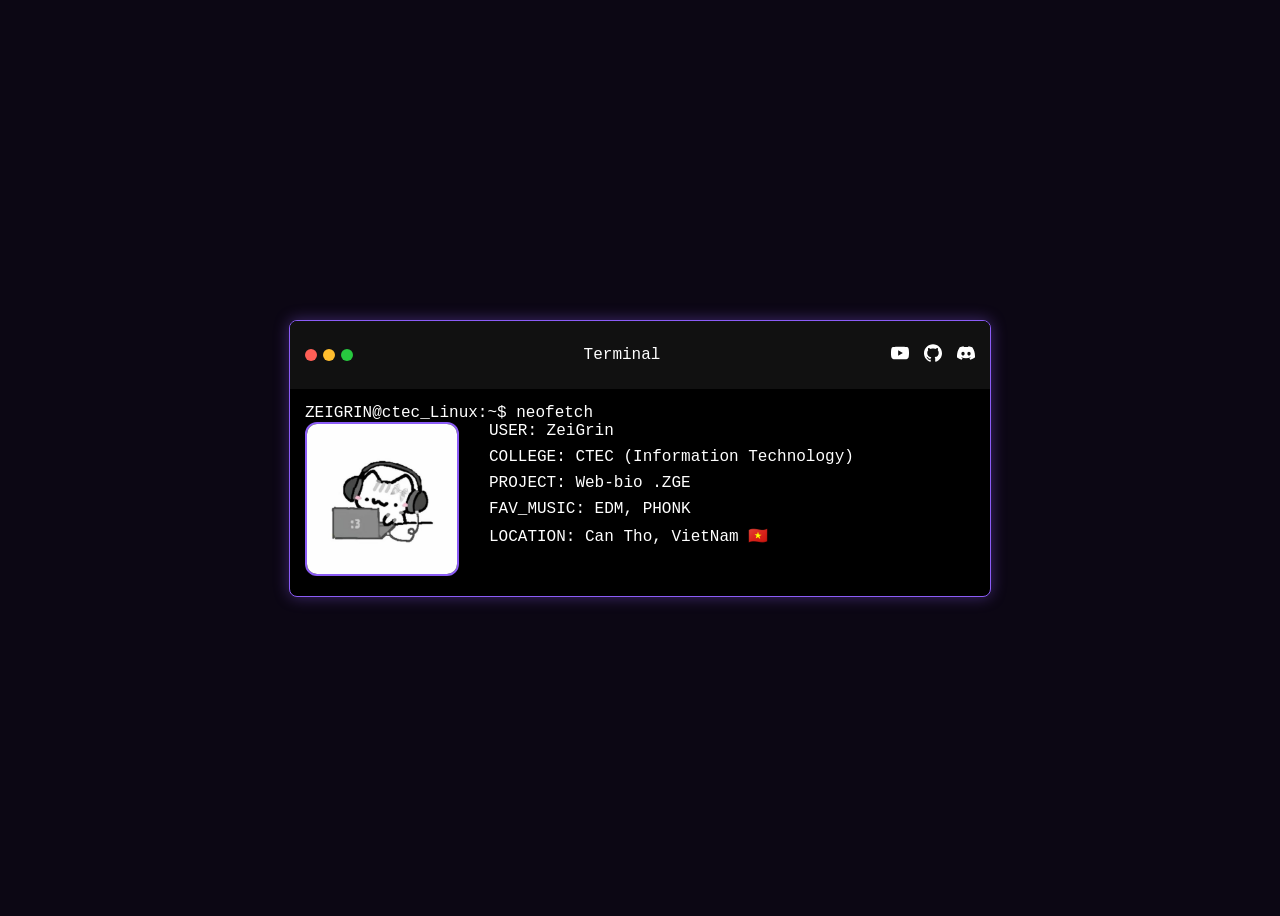
<file: project-root/terminal-test.html>
<!DOCTYPE html>
<html lang="en">
<head>
    <meta charset="UTF-8">
    <meta name="viewport" content="width=device-width, initial-scale=1.0">
    <title>Bio page</title>
    <link rel="stylesheet" href="../css/terminal.css">
</head>
<body>
    <main class="terminal-window">
        
        <div class="terminal-header">

            <div class="window-button">
                <span class="dot-red"></span>
                <span class="dot-yellow"></span>
                <span class="dot-green"></span>
            </div>

            <div class="window-title">Terminal</div>

            <nav class="header-socials" aria-label="Social links">
                <a href="#" target="_blank" title="YouTube">
                    <svg viewBox="0 0 24 24" width="18" height="18" fill="currentColor"><path d="M23.498 6.186a3.016 3.016 0 0 0-2.122-2.136C19.505 3.545 12 3.545 12 3.545s-7.505 0-9.377.505A3.017 3.017 0 0 0 .502 6.186C0 8.07 0 12 0 12s0 3.93.502 5.814a3.016 3.016 0 0 0 2.122 2.136c1.871.505 9.376.505 9.376.505s7.505 0 9.377-.505a3.015 3.015 0 0 0 2.122-2.136C24 15.93 24 12 24 12s0-3.93-.502-5.814zM9.545 15.568V8.432L15.818 12l-6.273 3.568z"/></svg>
                </a>
    
                <a href="#" target="_blank" title="GitHub">
                    <svg viewBox="0 0 24 24" width="18" height="18" fill="currentColor"><path d="M12 .297c-6.63 0-12 5.373-12 12 0 5.303 3.438 9.8 8.205 11.385.6.113.82-.258.82-.577 0-.285-.01-1.04-.015-2.04-3.338.724-4.042-1.61-4.042-1.61C4.422 18.07 3.633 17.7 3.633 17.7c-1.087-.744.084-.729.084-.729 1.205.084 1.838 1.236 1.838 1.236 1.07 1.835 2.809 1.305 3.495.998.108-.776.417-1.305.76-1.605-2.665-.3-5.466-1.332-5.466-5.93 0-1.31.465-2.38 1.235-3.22-.135-.303-.54-1.523.105-3.176 0 0 1.005-.322 3.3 1.23.96-.267 1.98-.399 3-.405 1.02.006 2.04.138 3 .405 2.28-1.552 3.285-1.23 3.285-1.23.645 1.653.24 2.873.12 3.176.765.84 1.23 1.91 1.23 3.22 0 4.61-2.805 5.625-5.475 5.92.42.36.81 1.096.81 2.22 0 1.606-.015 2.896-.015 3.286 0 .315.21.69.825.57C20.565 22.092 24 17.592 24 12.297c0-6.627-5.373-12-12-12"/></svg>
                </a>
    
                <a href="#" target="_blank" title="Discord">
                    <svg viewBox="0 0 24 24" width="18" height="18" fill="currentColor"><path d="M20.317 4.37a19.791 19.791 0 0 0-4.885-1.515.074.074 0 0 0-.079.037c-.21.375-.444.864-.608 1.25a18.27 18.27 0 0 0-5.487 0 12.64 12.64 0 0 0-.617-1.25.077.077 0 0 0-.079-.037A19.736 19.736 0 0 0 3.677 4.37a.07.07 0 0 0-.032.027C.533 9.046-.32 13.58.099 18.057a.082.082 0 0 0 .031.057 19.9 19.9 0 0 0 5.993 3.03.078.078 0 0 0 .084-.028c.462-.63.874-1.295 1.226-1.994.021-.041.001-.09-.041-.106a13.093 13.093 0 0 1-1.873-.894.077.077 0 0 1-.008-.128c.126-.093.252-.19.372-.287a.075.075 0 0 1 .077-.011c3.92 1.793 8.18 1.793 12.061 0a.073.073 0 0 1 .078.009c.12.099.246.195.373.289a.075.075 0 0 1-.006.127 12.298 12.298 0 0 1-1.873.894.077.077 0 0 1-.041.107c.36.698.772 1.362 1.225 1.993a.076.076 0 0 0 .084.028 19.839 19.839 0 0 0 6.002-3.03a.077.077 0 0 0 .032-.054c.5-5.177-.838-9.674-3.549-13.66a.061.061 0 0 0-.031-.03zM8.02 15.33c-1.183 0-2.157-1.085-2.157-2.419 0-1.333.956-2.419 2.156-2.419 1.21 0 2.176 1.096 2.157 2.42 0 1.333-.956 2.418-2.156 2.418zm7.975 0c-1.183 0-2.157-1.085-2.157-2.419 0-1.333.955-2.419 2.156-2.419 1.21 0 2.176 1.096 2.157 2.42 0 1.333-.946 2.418-2.156 2.418z"/></svg>
                </a>
            </nav>

        </div>

        <div class="terminal-body">

            <div class="prompt">ZEIGRIN@ctec_Linux:~$ <span class="cmd">neofetch</span></div>

            <section class="neofetch-container" aria-label="user-info-fetch">

                <div class="pictures-box">
                    <span><img src="../img/Github_avatar.jpg"></span>
                </div>

                <ul class="profile-box">
                    <li>USER: ZeiGrin</li>
                    <li>COLLEGE: CTEC (Information Technology)</li>
                    <li>PROJECT: Web-bio .ZGE</li>
                    <li>FAV_MUSIC: EDM, PHONK</li>
                    <li>LOCATION: Can Tho, VietNam 🇻🇳</li>
                </ul>

            </section>

        </div>

    </main>
</body>
</html>
</file>
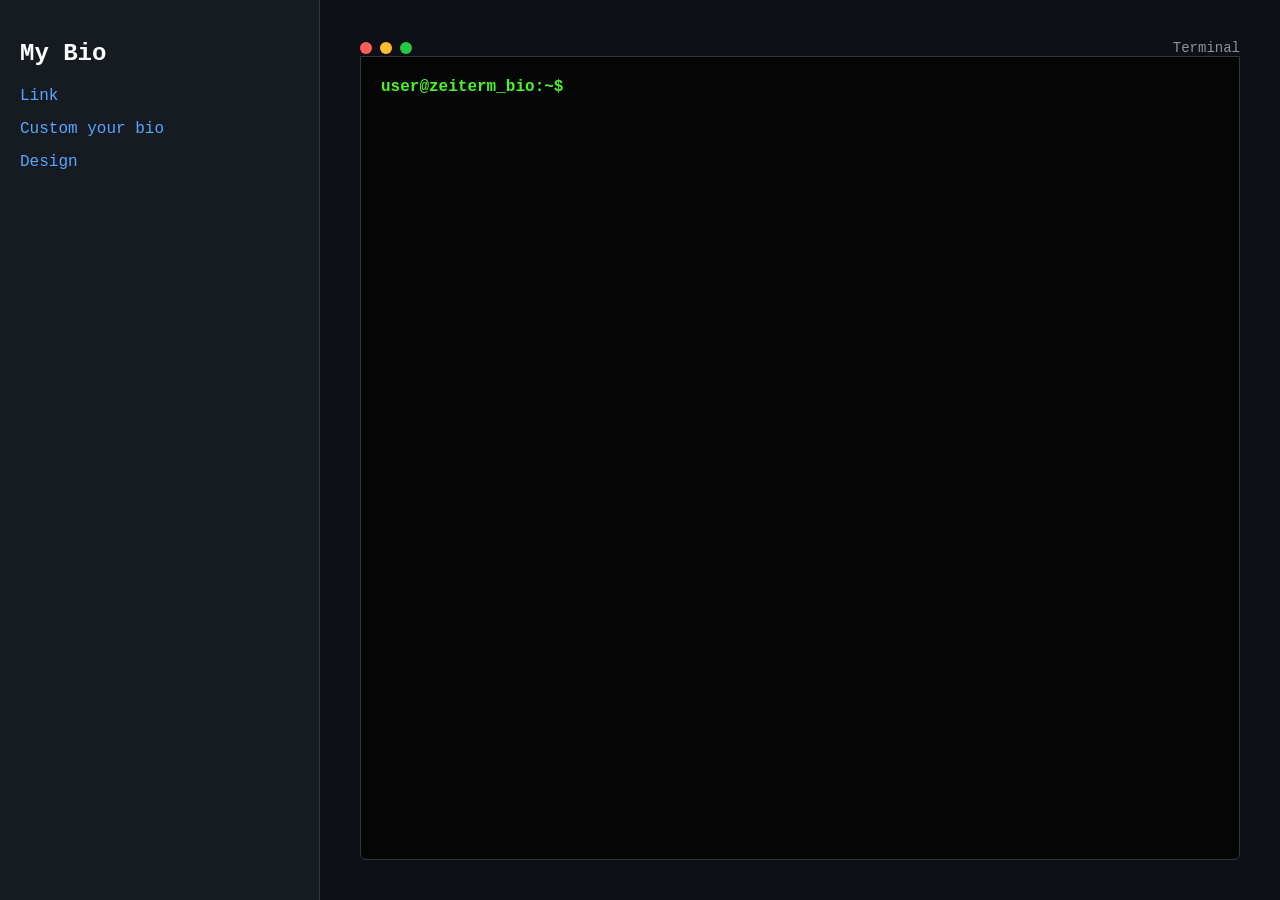
<file: project-root/zeiterm-test.html>
<!DOCTYPE html>
<html lang="en">
<head>
    <meta charset="UTF-8">
    <meta name="viewport" content="width=device-width, initial-scale=1.0">
    <title>ZeiTerm</title>
    <link rel="stylesheet" href="../css/zeiterm.css">
</head>
<body>
    <aside class="sidebar">
        <h2>My Bio</h2>
        <ul>
            <li>Link</li>
            <li>Custom your bio</li>
            <li>Design</li>
        </ul>
    </aside>

    <main class="terminal-container">
        <div class="terminal-header">

            <div class="buttons">
                <span class="close"></span>
                <span class="minimize"></span>
                <span class="maximize"></span>
            </div>


            <div class="title">Terminal</div>

        </div>
        <div class="terminal-body">

            <div class="terminal-line">
                <span class="prompt">user@zeiterm_bio:~$</span>
                <input type="text" id="terminal-input" autofocus autocomplete="off">
            </div>

        </div>

    </main>

    <script src="../js/zeiterm.js"></script>
</body>
</html>
</file>
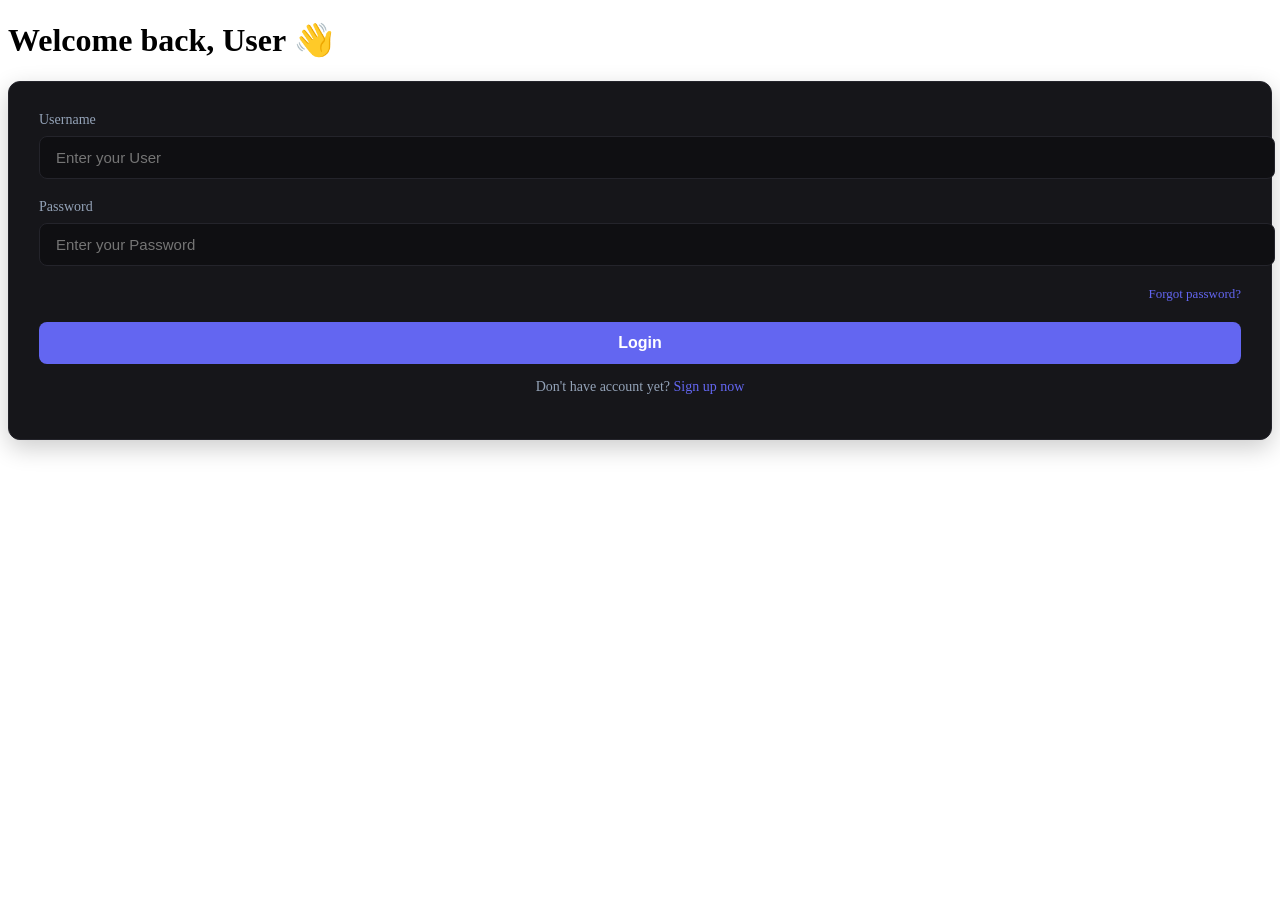
<file: project-root/login/auth.html>
<!DOCTYPE html>
<html lang="en">
<head>
    <meta charset="UTF-8">
    <meta name="viewport" content="width=device-width, initial-scale=1.0">
    <link rel="stylesheet" href="../../css/authstyle.css">
    <title>Login Page</title>
</head>
<body>
    <main class="login-container">
        <h1>Welcome back, User 👋</h1>

        <div class="auth-card" id="login-card">

            <div class="auth-field-group">
                <label class="auth-label" for="login-username">Username</label>
                <input class="auth-input" id="login-username" type="text" placeholder="Enter your User">
            </div>

            <div class="auth-field-group">
                <label class="auth-label" for="login-password">Password</label>
                <input class="auth-input" id="login-password" type="password" placeholder="Enter your Password">
            </div>

                <a href="#" class="forgot-link">Forgot password?</a>
                <button type="submit" class="btn-main">Login</button>
                <p class="switch-text">Don't have account yet? <a href="#" id="to-signup">Sign up now</a></p>

        </div>

        <div class="auth-card hidden" id="signup-card">

            <div class="auth-field-group">
                <label class="auth-label" for="reg-username">Username</label>
                <input class="auth-input" id="reg-username" type="text" placeholder="create your username">
            </div>

            <div class="auth-field-group">
                <label class="auth-label" for="reg-email">Your Email</label>
                <input class="auth-input" id="reg-email" type="email" placeholder="Enter your email">
            </div>

            <div class="auth-field-group">
                <label class="auth-label" for="reg-password">Password</label>
                <input class="auth-input" id="reg-password" type="password" placeholder="create your password">
            </div>

            <div class="auth-field-group">
                <label class="auth-label" for="cofirm-password">Cofirm Password</label>
                <input class="auth-input" id="cofirm-password" type="password" placeholder="Enter your password">
            </div>

            <button type="submit" class="btn-main">Sign up</button>

            <div class="separator"><span>or</span></div>

            <button type="button" class="btn-try"> TRY it free</button>

            <p class="switch-text">Do you have already have an account? <a href="#" id="to-login">Login here</a></p>

        </div>
    </main>
    <script src="../../js/auth.js"></script>
</body>
</html>
</file>
<file: css/terminal.css>
body {
    background-color: #0c0714;
    font-family: 'Courier New', Courier, monospace;
    display: flex;
    justify-content: center;
    align-items: center;
    min-height: 100vh;
}

.terminal-window {
    max-width: 700px;
    width: 100%;
    border-radius: 8px;
    background-color: #000000;
    border: 1px solid #8b5cf6;
    box-shadow: 0 0 15px rgba(139, 92, 246, 0.4); 
    overflow: hidden;
}

.terminal-header {
    display: flex;
    justify-content: space-between;
    align-items: center;
    background-color: #111111;
    padding: 10px 15px;
}

.window-title {
    color: #ffffff;
    padding: 15px;
}

.terminal-body {
    color: #ffffff;
    padding: 15px;
}

.neofetch-container {
    display: flex;
    gap: 30px;
}

.profile-box {
    list-style: none;
    padding: 0;
    margin: 0;
}

.pictures-box img {
    width: 150px;
    height: 150px;
    object-fit: cover;
    border-radius: 12px;
    border: 2px solid #8b5cf6;
}

.profile-box li {
    margin-bottom: 8px;
}

.window-button {
    display: flex;
    gap: 6px;
}

.window-button span {
    width: 12px;
    height: 12px;
    border-radius: 50%;
    display: inline-block;
}

.dot-red {
    background-color: #ff5f56;
}

.dot-yellow {
    background-color: #ffbd2e;
}

.dot-green {
    background-color: #27c93f;
}

.header-socials {
    display: flex;
    gap: 15px;
}

.header-socials a {
    color: #ffffff;
    text-decoration: none;
    font-size: 13px;
    font-weight: bold;
    transition: color 0.2s ease;
}

.header-socials a:hover {
    color: #8b5cf6;
}
</file>
<file: css/zeiterm.css>
.terminal-header {
    display: flex;
    justify-content: space-between;
    align-items: center;
}

body {
    margin: 0;
    padding: 0;
    background-color: #0d1117;
    color: #ffffff;
    font-family: 'Courier New', Courier, monospace;
    display: flex;
    height: 100vh;
}

.sidebar {
    width: 25%;
    background-color: #161b22;
    padding: 20px;
    box-sizing: border-box;
    border-right: 1px solid #30363d;
}

.sidebar ul {
    list-style: none;
    padding: 0;
}

.sidebar li {
    margin: 15px 0;
    cursor: pointer;
    color: #58a6ff;
}

.terminal-container {
    width: 75%;
    padding: 40px;
    box-sizing: border-box;
    display: flex;
    flex-direction: column;
}

.terminal-header .buttons {
    display: flex;
    gap: 8px;
}

.terminal-header .buttons span {
    width: 12px;
    height: 12px;
    border-radius: 50%;
    display: inline-block;
}

.close {
    background-color: #ff5f56;
}

.minimize {
    background-color: #ffbd2e;
}

.maximize {
    background-color: #27c93f;
}

.terminal-header .title {
    font-size: 14px;
    color: #8b949e;
}

.terminal-body {
    background-color: #050505;
    border: 1px solid #30363d;
    border-radius: 0 0 6px 6px;
    padding: 20px;
    flex-grow: 1;
    min-height: 300px;
}

.terminal-line {
    display: flex;
    align-items: center;
    gap: 10px;
}

.terminal-line .prompt {
    color: #4af626;
    font-weight: bold;
}

#terminal-input {
    background: transparent;
    border: none;
    color: #ffffff;
    font-family: 'Courier New', Courier, monospace;
    font-size: 16px;
    flex-grow: 1;
    outline: none;
    caret-color: #4af626;
}
</file>
<file: css/authstyle.css>
.hidden{
    display: none !important;
}

.auth-card{
    background-color: #16161a;
    padding: 30px;
    border-radius: 12px;
    box-shadow: 0 8px 24px rgba(0, 0, 0, 0.2);
    border: 1px solid #24242b;
}

.auth-field-group{
    margin-bottom: 20px;
    display: flex;
    flex-direction: column;
    gap: 8px;
}

.auth-label{
    font-size: 14px;
    color: #94a3b8;
    font-weight: 500;
}

.auth-input{
    width: 100%;
    padding: 12px 16px;
    background-color: #0f0f12;
    border: 1px solid #24242b;
    border-radius: 8px;
    color: #ffffff;
    font-size: 15px;
    outline: none;
    transition: all 0.3s ease;
}

.uth-input:focus{
    border-color: #6366f1;
    box-shadow: 0 0 0 3px rgba(99, 102, 241, 0.15);
}

.uth-input::placeholder{
    color: #4b5563;
    font-size: 14px;
}

.forgot-link{
    display: block;
    text-align: right;
    font-size: 13px;
    color: #6366f1;
    text-decoration: none;
    margin-bottom: 20px;
}

.forgot-link:hover{
    text-decoration: underline;
}

.btn-main{
    width: 100%;
    padding: 12px;
    background-color: #6366f1;
    color: #ffffff;
    border: none;
    border-radius: 8px;
    font-size: 16px;
    font-weight: 600;
    cursor: pointer;
    transition: background 0.2s;
}

.btn-main:hover{
    background-color: #4f46e5;
}

.separator{
    display: flex;
    align-items: center;
    text-align: center;
    color: #4b5563;
    margin: 20px 0;
    font-size: 13px;
}

.separator::before, .separator::after{
    content: '';
    flex: 1;
    border-bottom: 1px solid #24242b;
}

.separator:not(:empty)::before{
    margin-right: .25em;
}

.separator:not(:empty)::after{
    margin-left: .25em;
}

.btn-try{
    width: 100%;
    padding: 12px;
    background-color: transparent;
    color: #10b981;
    border: 1px solid #10b981;
    border-radius: 8px;
    font-size: 15px;
    font-weight: 600;
    cursor: pointer;
    transition: all 0.2s ease;
    margin-bottom: 20px;
}

.btn-try:hover{
    background-color: #10b981;
    color: #0f0f12;
}

.switch-text{
    text-align: center;
    font-size: 14px;
    color: #94a3b8;
    margin-top: 15px;
}

.switch-text a{
    color: #6366f1;
    text-decoration: none;
    font-weight: 500;
}

.switch-text a:hover{
    text-decoration: underline;
}
</file>
